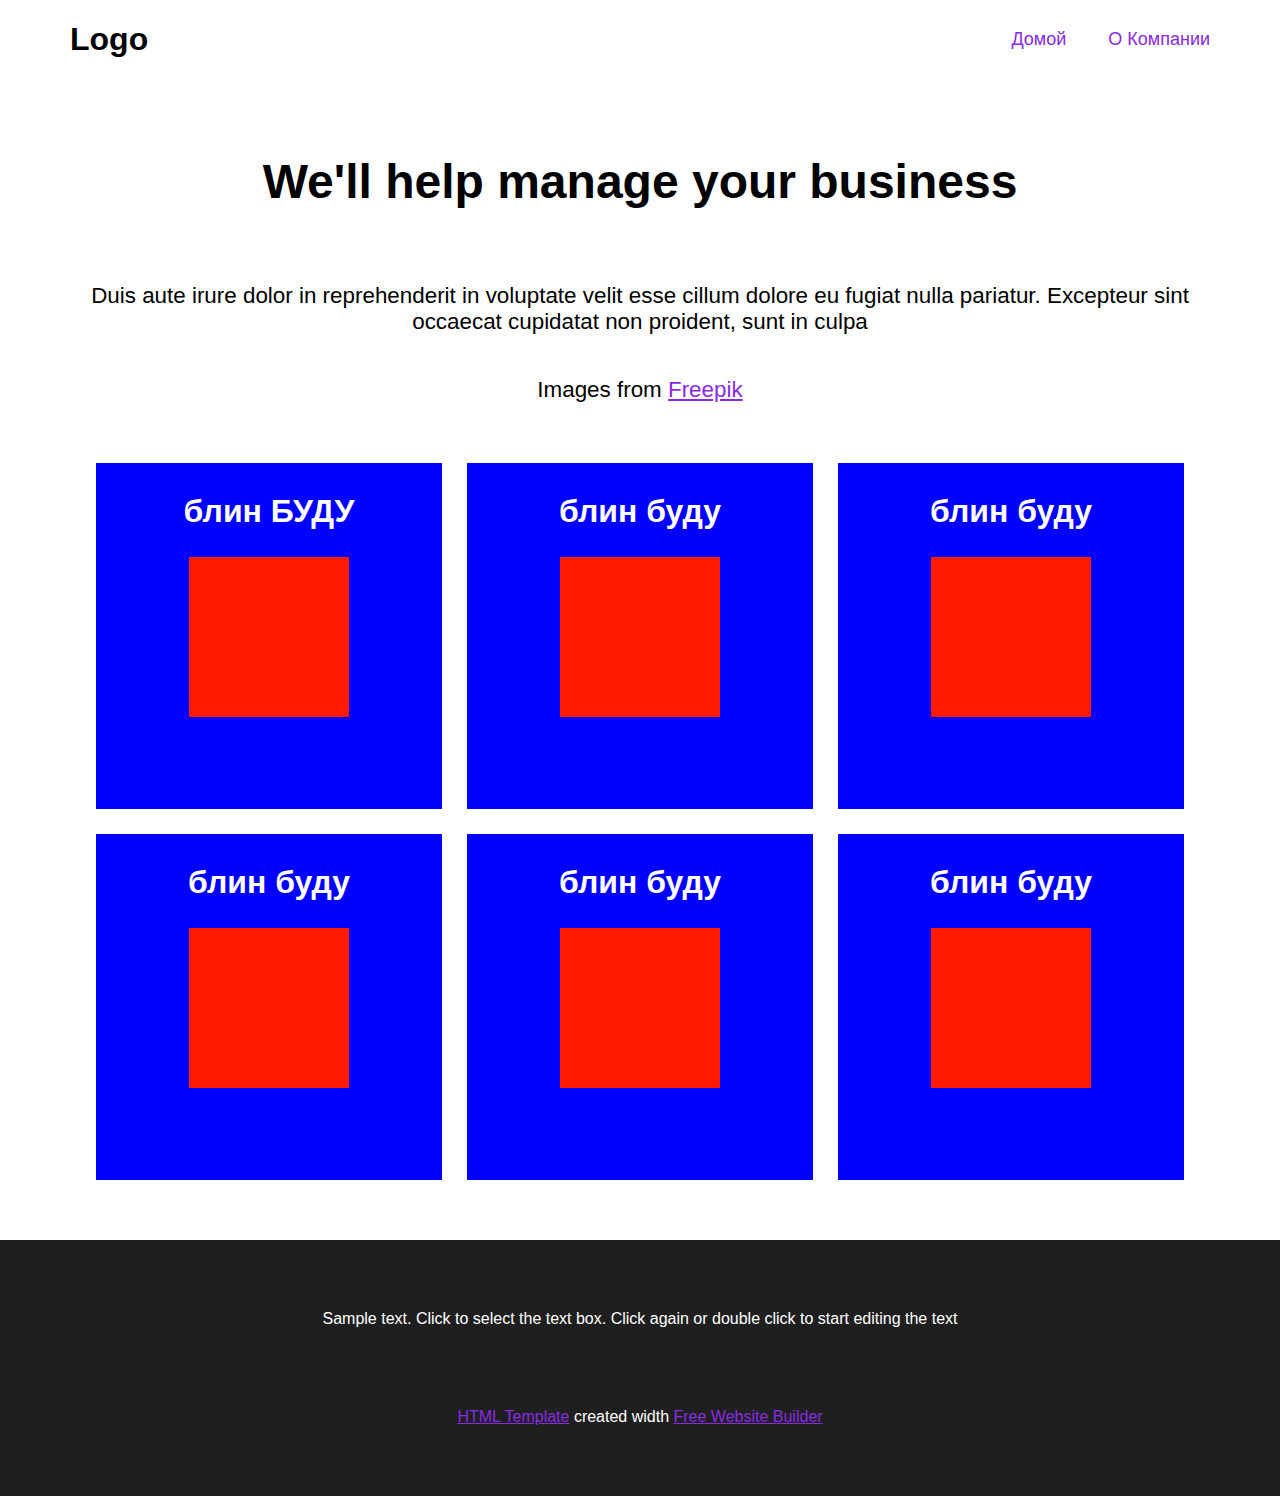
<file: 1/index.html>
<!DOCTYPE html>
<html lang="en">
<head>
    <meta charset="UTF-8">
    <meta name="viewport" content="width=device-width, initial-scale=1.0">
    <title>Document</title>
    <link rel="stylesheet" href="style.css">
</head>
<body>
    <header>
        <section class="headerContainer wrapper">
            <h1 class="logo">Logo</h1>
            
            <nav class="nav-bar">
                <a href="" class="nav-link" onclick="alert('У тебя нет дома')">Домой</a>
                <a href="" class="nav-link">О Компании</a>

                <button class="burgerking"></button>
            </nav>
        </section>
    </header>

    <section class="contentBlock wrapper">
        <h1 class="phrasus">We'll help manage your business</h1>
        <span class="phrasusParagraph">Duis aute irure dolor in reprehenderit in voluptate velit esse cillum dolore eu fugiat nulla pariatur. Excepteur sint occaecat cupidatat non proident, sunt in culpa</span>
        <span class="credits">Images from <a href="">Freepik</a></span>
    </section>
    <section class="squaresBlock wrapper">
        <div class="row">
            <div class="square"><h2 class="squareText">блин БУДУ</h2><img src="sqr.png" alt="" class="squareImg"></div>
            <div class="square"><h2 class="squareText">блин буду</h2><img src="sqr.png" alt="" class="squareImg"></div>
            <div class="square"><h2 class="squareText">блин буду</h2><img src="sqr.png" alt="" class="squareImg"></div>
            <div class="square"><h2 class="squareText">блин буду</h2><img src="sqr.png" alt="" class="squareImg"></div>
            <div class="square"><h2 class="squareText">блин буду</h2><img src="sqr.png" alt="" class="squareImg"></div>
            <div class="square"><h2 class="squareText">блин буду</h2><img src="sqr.png" alt="" class="squareImg"></div>
        </div>
    </section>


    <footer>
        <div class="info">
            <p class="sample">Sample text. Click to select the text box. Click again or double click to start editing the text</p>
            <p class="info-credits">
                <a href="">HTML Template</a> created width
                <a href="">Free Website Builder</a>
            </p>
        </div>
    </footer>
</body>
</html>
</file>
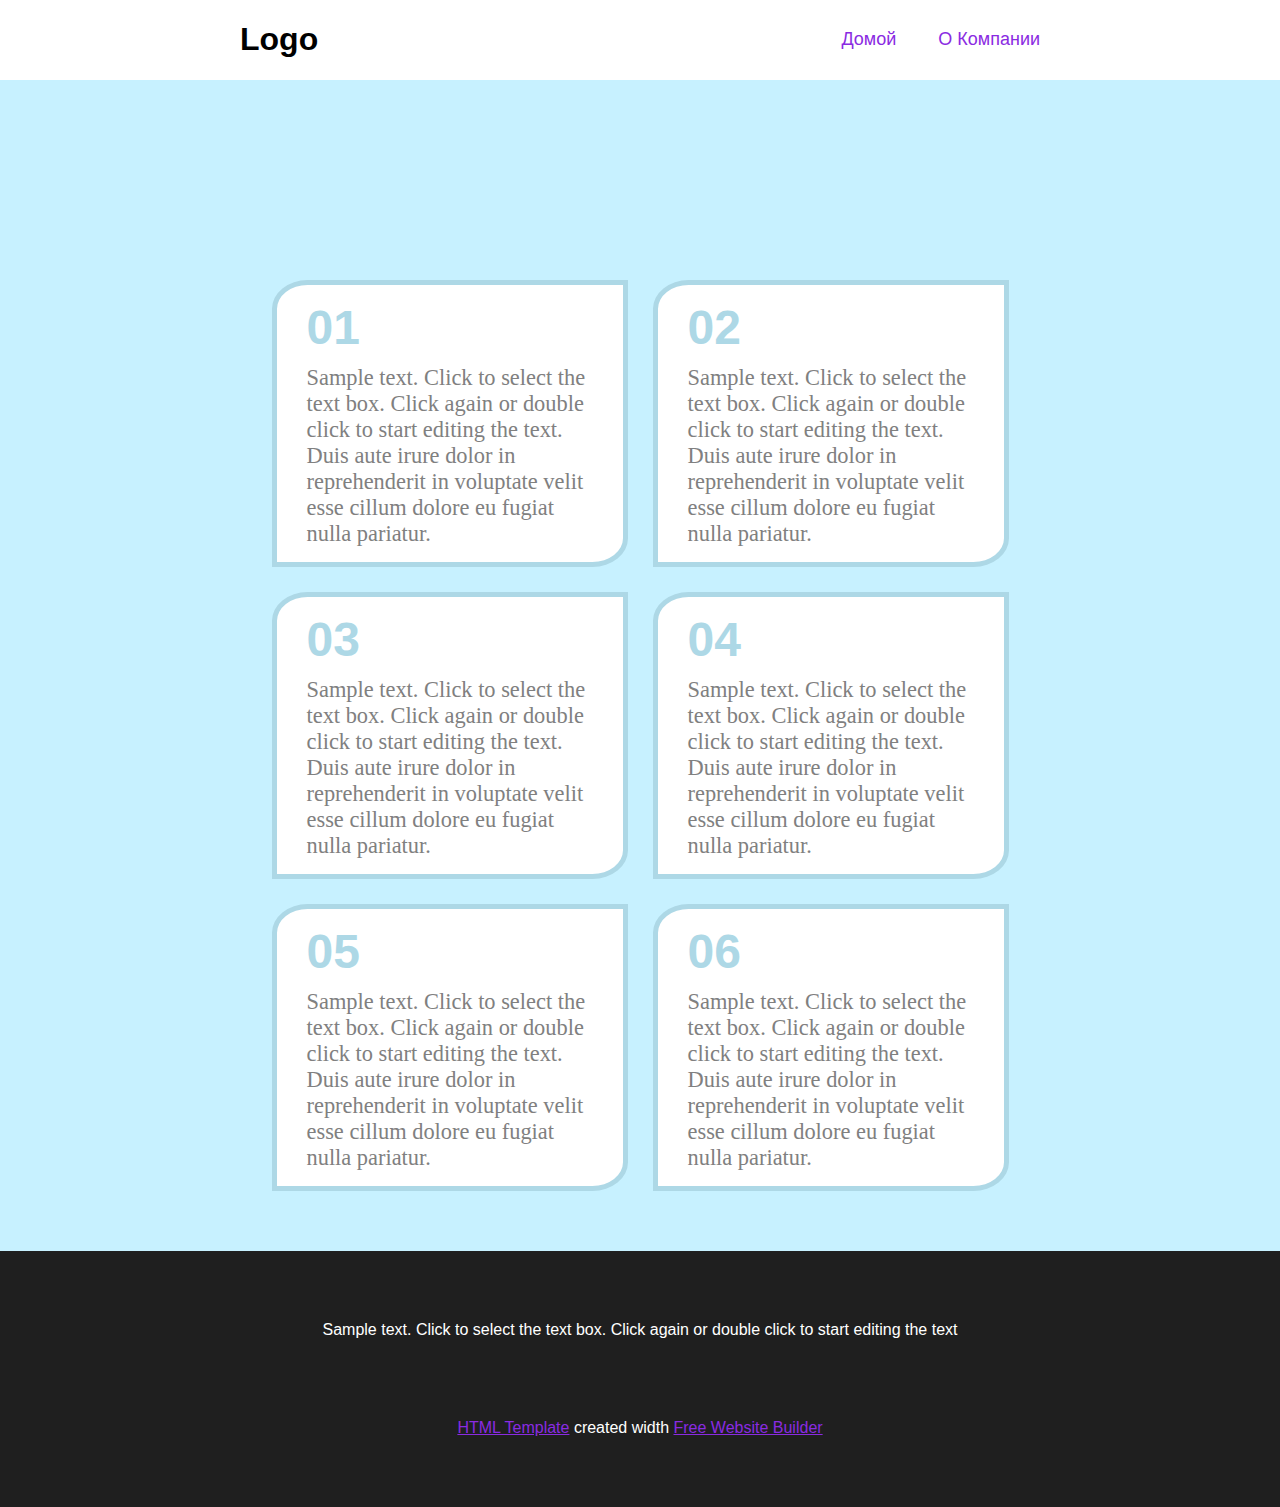
<file: 2/index.html>
<!DOCTYPE html>
<html lang="en">
<head>
    <meta charset="UTF-8">
    <meta name="viewport" content="width=device-width, initial-scale=1.0">
    <title>Document</title>
    <link rel="stylesheet" href="style.css">
</head>
<body>
    <header>
        <section class="headerContainer wrapper">
            <h1 class="logo">Logo</h1>
            
            <nav class="nav-bar">
                <a href="" class="nav-link" onclick="alert('У тебя нет дома')">Домой</a>
                <a href="" class="nav-link">О Компании</a>

                <button class="burgerking"></button>
            </nav>
        </section>
    </header>

    <div class="bgwrp">
        <section class="squaresBlock wrapper">
            <div class="row">
                <div class="square"><div class="squareContent"><h2 class="squareText">01</h2><span class="squarePar">Sample text. Click to select the text box. Click again or double click to start editing the text. Duis aute irure dolor in reprehenderit in voluptate velit esse cillum dolore eu fugiat nulla pariatur.</span></div></div>
                <div class="square"><div class="squareContent"><h2 class="squareText">02</h2><span class="squarePar">Sample text. Click to select the text box. Click again or double click to start editing the text. Duis aute irure dolor in reprehenderit in voluptate velit esse cillum dolore eu fugiat nulla pariatur.</span></div></div>
                <div class="square"><div class="squareContent"><h2 class="squareText">03</h2><span class="squarePar">Sample text. Click to select the text box. Click again or double click to start editing the text. Duis aute irure dolor in reprehenderit in voluptate velit esse cillum dolore eu fugiat nulla pariatur.</span></div></div>
                <div class="square"><div class="squareContent"><h2 class="squareText">04</h2><span class="squarePar">Sample text. Click to select the text box. Click again or double click to start editing the text. Duis aute irure dolor in reprehenderit in voluptate velit esse cillum dolore eu fugiat nulla pariatur.</span></div></div>
                <div class="square"><div class="squareContent"><h2 class="squareText">05</h2><span class="squarePar">Sample text. Click to select the text box. Click again or double click to start editing the text. Duis aute irure dolor in reprehenderit in voluptate velit esse cillum dolore eu fugiat nulla pariatur.</span></div></div>
                <div class="square"><div class="squareContent"><h2 class="squareText">06</h2><span class="squarePar">Sample text. Click to select the text box. Click again or double click to start editing the text. Duis aute irure dolor in reprehenderit in voluptate velit esse cillum dolore eu fugiat nulla pariatur.</span></div></div>
            </div>
        </section>
    </div>

    <footer>
        <div class="info">
            <p class="sample">Sample text. Click to select the text box. Click again or double click to start editing the text</p>
            <p class="info-credits">
                <a href="">HTML Template</a> created width
                <a href="">Free Website Builder</a>
            </p>
        </div>
    </footer>
</body>
</html>
</file>
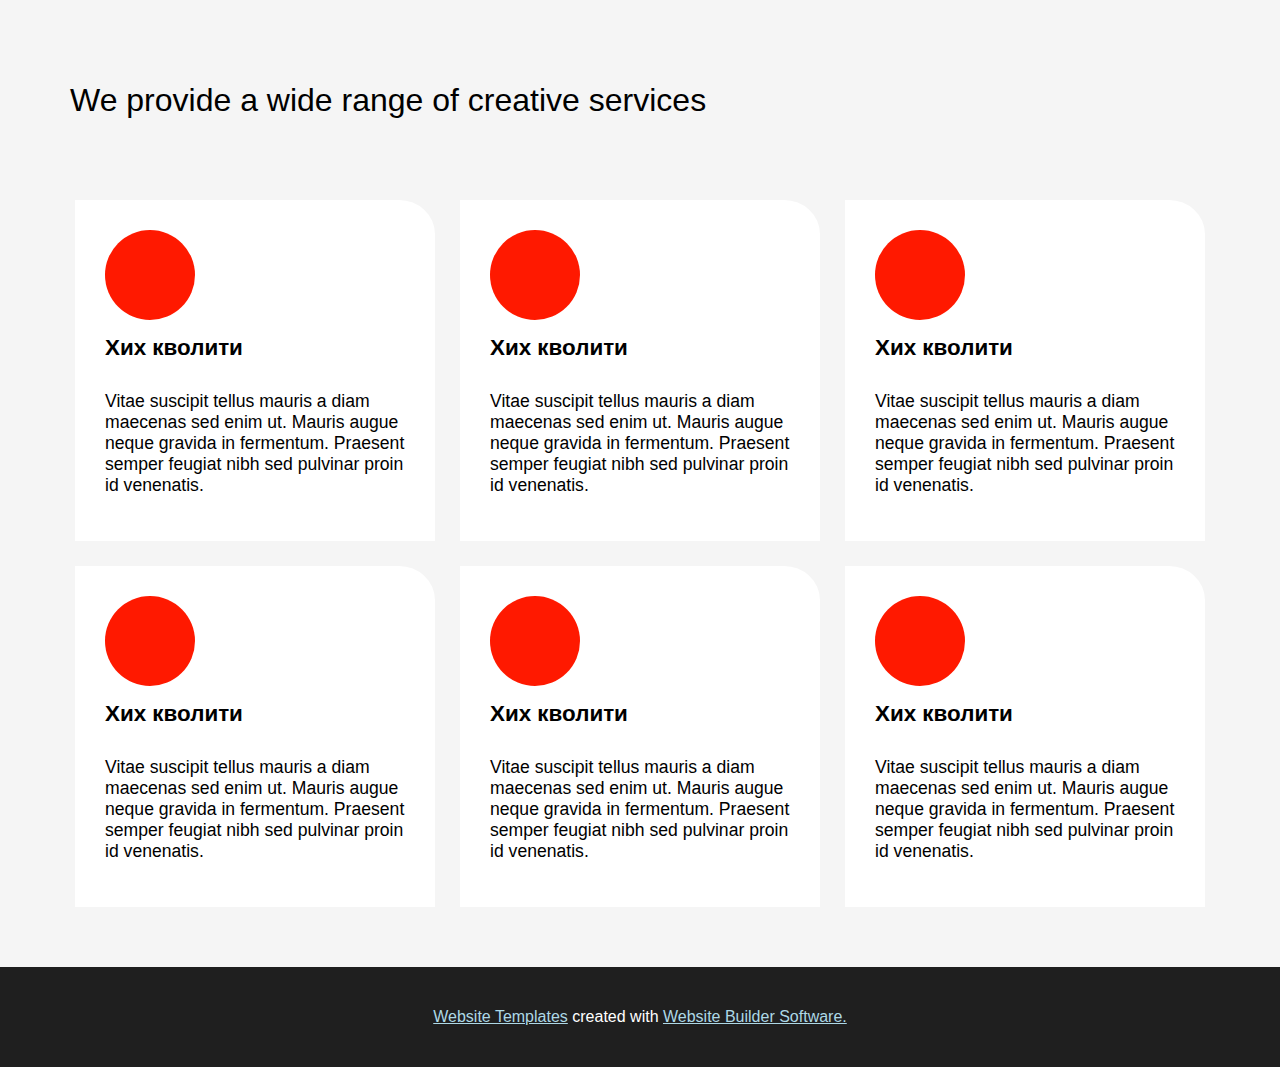
<file: 3/index.html>
<!DOCTYPE html>
<html lang="en">
<head>
    <meta charset="UTF-8">
    <meta name="viewport" content="width=device-width, initial-scale=1.0">
    <title>Document</title>
    <link rel="stylesheet" href="style.css">
</head>
<body>

    <section class="wrapWrapper wrapper">
        <div class="textikContainer">
            <h1 class="rndTextik">We provide a wide range of creative services</h1>
        </div>
    </section>

    <section class="squaresBlock wrapper">
        <div class="row">
            <div class="square"><div class="squareContent"><img src="sqr.png" alt="" class="sqrImg"><h2 class="sqrHeader">Хих кволити</h2><span class="sqrText">Vitae suscipit tellus mauris a diam maecenas sed enim ut. Mauris augue neque gravida in fermentum. Praesent semper feugiat nibh sed pulvinar proin id venenatis.</span></div></div>
            <div class="square"><div class="squareContent"><img src="sqr.png" alt="" class="sqrImg"><h2 class="sqrHeader">Хих кволити</h2><span class="sqrText">Vitae suscipit tellus mauris a diam maecenas sed enim ut. Mauris augue neque gravida in fermentum. Praesent semper feugiat nibh sed pulvinar proin id venenatis.</span></div></div>
            <div class="square"><div class="squareContent"><img src="sqr.png" alt="" class="sqrImg"><h2 class="sqrHeader">Хих кволити</h2><span class="sqrText">Vitae suscipit tellus mauris a diam maecenas sed enim ut. Mauris augue neque gravida in fermentum. Praesent semper feugiat nibh sed pulvinar proin id venenatis.</span></div></div>
            <div class="square"><div class="squareContent"><img src="sqr.png" alt="" class="sqrImg"><h2 class="sqrHeader">Хих кволити</h2><span class="sqrText">Vitae suscipit tellus mauris a diam maecenas sed enim ut. Mauris augue neque gravida in fermentum. Praesent semper feugiat nibh sed pulvinar proin id venenatis.</span></div></div>
            <div class="square"><div class="squareContent"><img src="sqr.png" alt="" class="sqrImg"><h2 class="sqrHeader">Хих кволити</h2><span class="sqrText">Vitae suscipit tellus mauris a diam maecenas sed enim ut. Mauris augue neque gravida in fermentum. Praesent semper feugiat nibh sed pulvinar proin id venenatis.</span></div></div>
            <div class="square"><div class="squareContent"><img src="sqr.png" alt="" class="sqrImg"><h2 class="sqrHeader">Хих кволити</h2><span class="sqrText">Vitae suscipit tellus mauris a diam maecenas sed enim ut. Mauris augue neque gravida in fermentum. Praesent semper feugiat nibh sed pulvinar proin id venenatis.</span></div></div>
        </div>
    </section>

    <footer>
        <div class="info">
            <p class="info-credits"><a>Website Templates</a> created with <a>Website Builder Software.</a></p>
        </div>
    </footer>
</body>
</html>
</file>
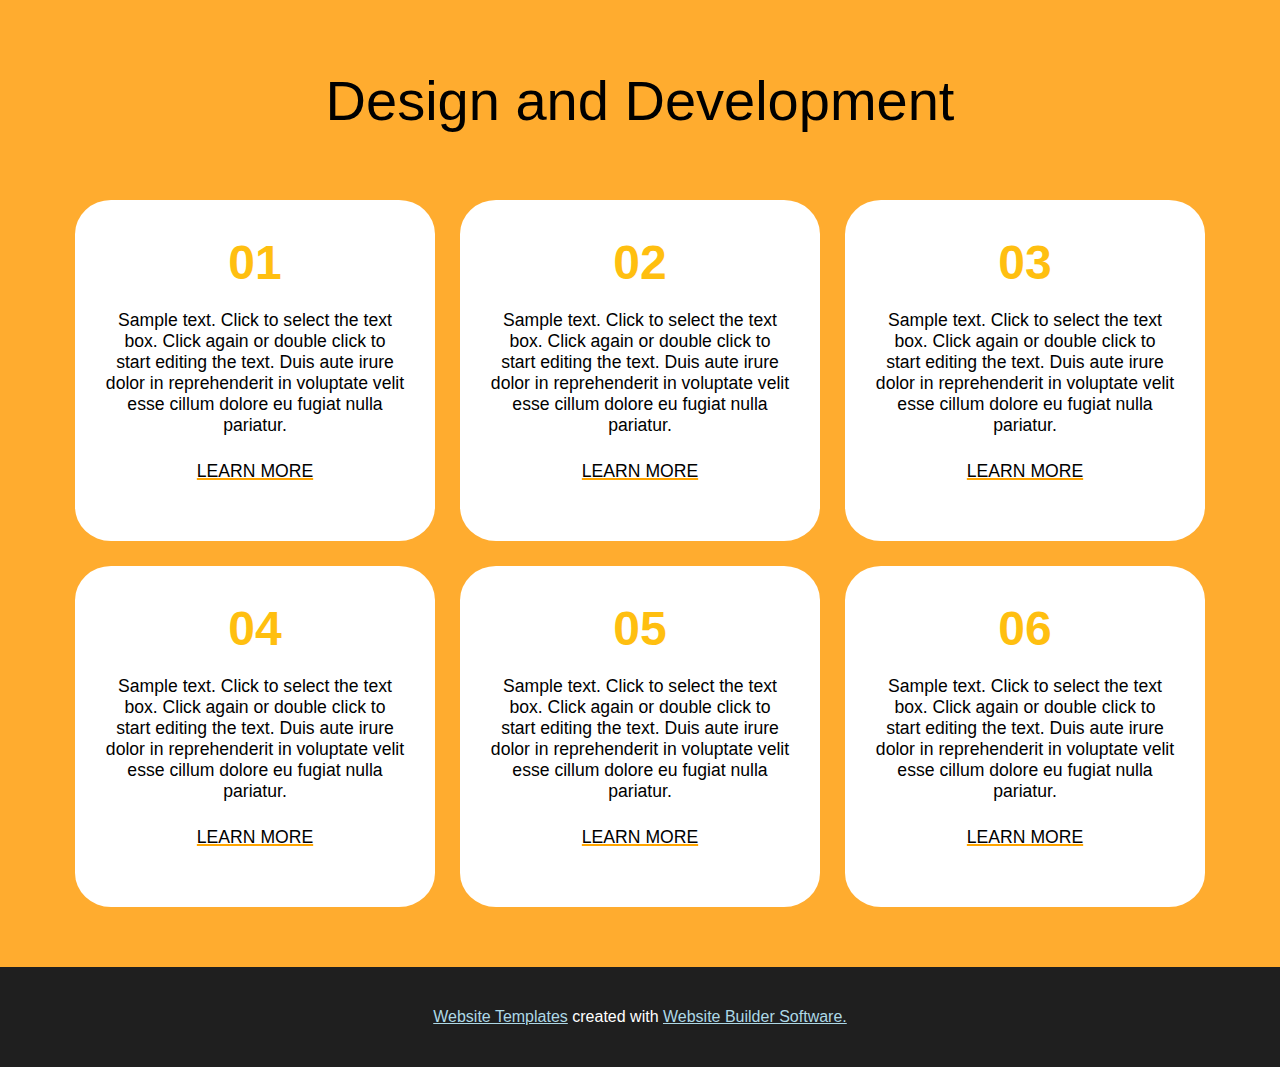
<file: 4/index.html>
<!DOCTYPE html>
<html lang="en">
<head>
    <meta charset="UTF-8">
    <meta name="viewport" content="width=device-width, initial-scale=1.0">
    <title>Document</title>
    <link rel="stylesheet" href="style.css">
</head>
<body>

    <section class="textikContainer wrapper">
        <h1 class="rndTextik">Design and Development</h1>
    </section>

    <section class="squaresBlock wrapper">
        <div class="row">
            <div class="square"><div class="squareContent"><h2 class="sqrHeader">01</h2><span class="sqrText">Sample text. Click to select the text box. Click again or double click to start editing the text. Duis aute irure dolor in reprehenderit in voluptate velit esse cillum dolore eu fugiat nulla pariatur.</span><span class="learnMore">LEARN MORE</span></div></div>
            <div class="square"><div class="squareContent"><h2 class="sqrHeader">02</h2><span class="sqrText">Sample text. Click to select the text box. Click again or double click to start editing the text. Duis aute irure dolor in reprehenderit in voluptate velit esse cillum dolore eu fugiat nulla pariatur.</span><span class="learnMore">LEARN MORE</span></div></div>
            <div class="square"><div class="squareContent"><h2 class="sqrHeader">03</h2><span class="sqrText">Sample text. Click to select the text box. Click again or double click to start editing the text. Duis aute irure dolor in reprehenderit in voluptate velit esse cillum dolore eu fugiat nulla pariatur.</span><span class="learnMore">LEARN MORE</span></div></div>
            <div class="square"><div class="squareContent"><h2 class="sqrHeader">04</h2><span class="sqrText">Sample text. Click to select the text box. Click again or double click to start editing the text. Duis aute irure dolor in reprehenderit in voluptate velit esse cillum dolore eu fugiat nulla pariatur.</span><span class="learnMore">LEARN MORE</span></div></div>
            <div class="square"><div class="squareContent"><h2 class="sqrHeader">05</h2><span class="sqrText">Sample text. Click to select the text box. Click again or double click to start editing the text. Duis aute irure dolor in reprehenderit in voluptate velit esse cillum dolore eu fugiat nulla pariatur.</span><span class="learnMore">LEARN MORE</span></div></div>
            <div class="square"><div class="squareContent"><h2 class="sqrHeader">06</h2><span class="sqrText">Sample text. Click to select the text box. Click again or double click to start editing the text. Duis aute irure dolor in reprehenderit in voluptate velit esse cillum dolore eu fugiat nulla pariatur.</span><span class="learnMore">LEARN MORE</span></div></div>
         </div>
    </section>

    <footer>
        <div class="info">
            <p class="info-credits"><a>Website Templates</a> created with <a>Website Builder Software.</a></p>
        </div>
    </footer>
</body>
</html>
</file>
<file: 1/style.css>
*{
    color: black;
    font-family: 'Montserrat','Arial';
}

body{
    margin: 0;
    padding: 0;
    width: 100%;
}

.wrapper{
    max-width: 1140px;
    margin: 0 auto;
}

header{
    background-color: white;
}

.nav-link{
    font-size: 18px;
    text-decoration: none;
    transition: 0.2s;
}

.nav-link:hover{
    color: orange;
}

.headerContainer{
    display: flex;
    justify-content: space-between;
    align-items: center;
}

.nav-bar{
    display: flex;
    gap: 42px;
}

.burgerking{
    display: none;
}

a{
    color: blueviolet;
}


.contentBlock{
    display: flex;
    margin-top:42px;
    flex-direction: column;
    text-align: center;
    align-items: center;
}
.contentBlock>h1{
    font-size: 3em;
}
.contentBlock>p{
    font-size: 1.3em;
    width: 670px;
}
.contentBlock>span{
    margin-top: 42px;
    font-size: 1.4em;
}

.squaresBlock{
    margin-top: 60px;
    margin-bottom: 60px;
    display: flex;
    flex-direction: column;
    gap: 25px;
}

.squareText{
    margin-top: 30px;
    color: white;
    font-size: 2em;
}

.squareImg{
    width: 160px;
    max-width: 160px;
    aspect-ratio: 1/1;
}


.row{
    display: flex;
    flex-direction: row;
    flex-wrap: wrap;
    justify-content: center;
    gap: 25px;
}

.square{
    display: flex;
    flex-direction: column;
    align-items: center;
    width: 346px;
    height: 346px;
    background-color: blue;
}

footer{
    background-color: #1f1f1f;
    width: 100%;
    height: 256px;
    display: flex;
    justify-content: center;
}

.info{
    display: flex;
    flex-direction: column;
    justify-content: space-between;
    text-align: center;
}

.sample{
    color: white;
    padding-top: 54px;
}
.info-credits{
    color: white;
    padding-bottom: 54px;
}

.burgerking{
    border: none;
    background-image: url('sqr.png');
    background-repeat: no-repeat;
    background-size:contain;
    width: 18px;
    height: 18px;
}

@media (max-width: 1200px) {
    .square{
        width: 260px;
    }   
    .wrapper{
        max-width: 700px;
    }

    .burgerking{
        display: flex;
    }

    .nav-link{
        display: none;
    }

    .headerContainer{
        padding-left: 20px;
        padding-right: 20px;
    }
}

@media (max-width: 464px) {
     .wrapper{
        max-width: 500px;
    }
    .square{
        width: 340px;
        /*height: 244px;*/
    }   
    
    .squareImg{
        width: 120px;
        max-width: 120px;
    }
}
</file>
<file: 2/style.css>
*{
    color: black;
    font-family: 'Montserrat','Arial';
}

body{
    margin: 0;
    padding: 0;
    width: 100%;
    background-color: rgb(199, 241, 255);
}

.wrapper{
    max-width: 800px;
    margin: 0 auto;
}

header{
    background-color: white;
}

.nav-link{
    font-size: 18px;
    text-decoration: none;
    transition: 0.2s;
}

.nav-link:hover{
    color: orange;
}

.headerContainer{
    display: flex;
    justify-content: space-between;
    align-items: center;
}

.nav-bar{
    display: flex;
    gap: 42px;
}

.burgerking{
    display: none;
}

a{
    color: blueviolet;
}

.squaresBlock{
    margin-top: 200px;
    margin-bottom: 60px;
    display: flex;
    flex-direction: column;
    gap: 25px;
}


.row{
    display: flex;
    flex-direction: row;
    flex-wrap: wrap;
    justify-content: center;
    gap: 25px;
}

.square{
    display: flex;
    flex-direction: column;
    width: 346px;
    /*height: 304px;*/
    background-color: white;
    border-radius: 10% 0% 10% 0%;
    border: 5px solid lightblue;
}

.squareContent{
    margin-top: 15px;
    margin-left: 30px;
    margin-right: 30px;
    margin-bottom: 15px;
    display: flex;
    flex-direction: column;
    gap: 10px;
}

.squareText{
    margin: 0;
    font-size: 3em;
    color: lightblue;
}
.squarePar{
    margin: 0;
    font-size: 1.4em;
    color: gray;
    font-family: 'Times New Roman';
}


footer{
    background-color: #1f1f1f;
    width: 100%;
    height: 256px;
    display: flex;
    justify-content: center;
}

.info{
    display: flex;
    flex-direction: column;
    justify-content: space-between;
    text-align: center;
}

.sample{
    color: white;
    padding-top: 54px;
}
.info-credits{
    color: white;
    padding-bottom: 54px;
}

.burgerking{
    border: none;
    background-image: url('sqr.png');
    background-repeat: no-repeat;
    background-size:contain;
    width: 18px;
    height: 18px;
}

@media (max-width: 1200px) {
    .nav-link{
        display: none;
    }

    .headerContainer{
        padding-left: 20px;
        padding-right: 20px;
    }
}

@media (max-width: 1000px) {
    .squaresBlock{
        margin-top: 128px;
    }
    .square{
        width: 304px;
    }
}

@media (max-width: 742px) {
    .square{
        width: 222px;
        /*height: 436px;*/
    }
}

@media (max-width: 575px) {
    .square{
        width: 265px;
        /*height: 371px;*/
    }
}
</file>
<file: 3/style.css>
*{
    color: black;
    font-family: 'Montserrat','Arial';
}

body{
    margin: 0;
    padding: 0;
    width: 100%;
    background-color: rgb(245, 245, 245);
}

.wrapper{
    max-width: 1140px;
    margin: 0 auto;
}

header{
    background-color: white;
}

.nav-link{
    font-size: 18px;
    text-decoration: none;
    transition: 0.2s;
}

.nav-link:hover{
    color: orange;
}

.headerContainer{
    display: flex;
    justify-content: space-between;
    align-items: center;
}

.nav-bar{
    display: flex;
    gap: 42px;
}

.burgerking{
    display: none;
}

a{
    color: lightblue;
    text-decoration: underline;
}

.squaresBlock{
    margin-bottom: 60px;
    display: flex;
    flex-direction: column;
    gap: 25px;
}


.row{
    display: flex;
    flex-direction: row;
    flex-wrap: wrap;
    justify-content: center;
    gap: 25px;
}

.square{
    display: flex;
    flex-direction: column;
    width: 360px;
    height: 341px;
    background-color: white;
    border-radius: 0% 10% 0% 0%;
    border: 0;
}

.squareContent{
    margin-top: 30px;
    margin-left: 30px;
    margin-right: 30px;
    margin-bottom: 30px;
    display: flex;
    flex-direction: column;
    gap: 10px;
}

.sqrHeader{
    margin: 0;
    margin-top: 5px;
    font-size: 1.4em;
}
.sqrText{
    margin: 0;
    margin-top: 20px;
    font-size: 1.1em;
}
.sqrImg{
    width: 90px;
    aspect-ratio: 1/1;
    border-radius: 100%;
    background-size: contain;
}

.wrapWrapper{
    display: flex;
    justify-content: left;
}

.textikContainer{
    height: 200px;
    display: flex;
    align-items: center;
    justify-content: left;
}

.rndTextik{
    font-weight: 300;
    font-size: 2em;
}


footer{
    background-color: #1f1f1f;
    width: 100%;
    height: 100px;
    display: flex;
    justify-content: center;
    align-items: center;
}

.info{
    display: flex;
    flex-direction: column;
    justify-content: space-between;
    align-items: center;
    text-align: center;
}


.info-credits{
    color: white;
}

.burgerking{
    border: none;
    background-image: url('sqr.png');
    background-repeat: no-repeat;
    background-size:contain;
    width: 18px;
    height: 18px;
}

@media (max-width: 1200px) {
    .square{
        width: 300px;
        height: 370px;
    }

    .wrapWrapper{
        max-width:930px;
    }
}

@media (max-width: 992px) {
    .square{
        width: 345px;
        height: 334px;
    }

    .wrapWrapper{
        max-width:700px;
    }
}

@media (max-width: 770px) {
    .square{
        width: 540px;
        height: 280px;
    }

    .wrapWrapper{
        max-width:540px;
    }
}
@media (max-width: 574px) {
    .square{
        width: 340px;
        height: 334px;
    }

    .wrapWrapper{
        max-width:340px;
    }
}
</file>
<file: 4/style.css>
*{
    color: black;
    font-family: 'Montserrat','Arial';
}

body{
    margin: 0;
    padding: 0;
    width: 100%;
    background-color: rgb(255, 172, 47);
}

.wrapper{
    max-width: 1140px;
    margin: 0 auto;
}

header{
    background-color: white;
}

.nav-link{
    font-size: 18px;
    text-decoration: none;
    transition: 0.2s;
}

.nav-link:hover{
    color: orange;
}

.headerContainer{
    display: flex;
    justify-content: space-between;
    align-items: center;
}

.nav-bar{
    display: flex;
    gap: 42px;
}

.burgerking{
    display: none;
}

a{
    color: lightblue;
    text-decoration: underline;
}

.squaresBlock{
    margin-bottom: 60px;
    display: flex;
    flex-direction: column;
    gap: 25px;
}


.row{
    display: flex;
    flex-direction: row;
    flex-wrap: wrap;
    justify-content: center;
    gap: 25px;
}

.square{
    display: flex;
    flex-direction: column;
    width: 360px;
    height: 341px;
    background-color: white;
    border-radius: 10%;
    border: 0;
}

.squareContent{
    margin-top: 35px;
    margin-left: 30px;
    margin-right: 30px;
    display: flex;
    flex-direction: column;
    justify-content: space-between;
    align-items: center;
    gap: 15px;
}

.sqrHeader{
    margin: 0;
    font-size: 3em;
    color: rgb(255, 191, 16);
}
.sqrText{
    margin: 0;
    margin-top: 5px;
    font-size: 1.1em;
    text-align: center;
}
.learnMore{
    margin: 0;
    margin-top: 10px;
    font-size: 1.1em;
    text-align: center;
    text-decoration: underline 2px orange;
}

.textikContainer{
    height: 200px;
    display: flex;
    align-items: center;
    justify-content: center;
    text-align: center;
}

.rndTextik{
    font-weight: 300;
    font-size: 3.5em;
}


footer{
    background-color: #1f1f1f;
    width: 100%;
    height: 100px;
    display: flex;
    justify-content: center;
    align-items: center;
}

.info{
    display: flex;
    flex-direction: column;
    justify-content: space-between;
    align-items: center;
    text-align: center;
}


.info-credits{
    color: white;
}

.burgerking{
    border: none;
    background-image: url('sqr.png');
    background-repeat: no-repeat;
    background-size:contain;
    width: 18px;
    height: 18px;
}

@media (max-width: 1200px) {
    .square{
        width: 300px;
        height: 333px;
    }
}

@media (max-width: 992px) {
    .square{
        width: 345px;
        height: 334px;
    }
}

@media (max-width: 760px) {
    .square{
        width: 258px;
        height: 360px;
    }
    .textikContainer{
        max-width: 258px;
    }
}
@media (max-width:600px) {
    .square{
        width: 340px;
        height: 300px;
    }
    .textikContainer{
        max-width: 258px;
    }
    .rndTextik{
        font-size: 2em;
    }
}
</file>
